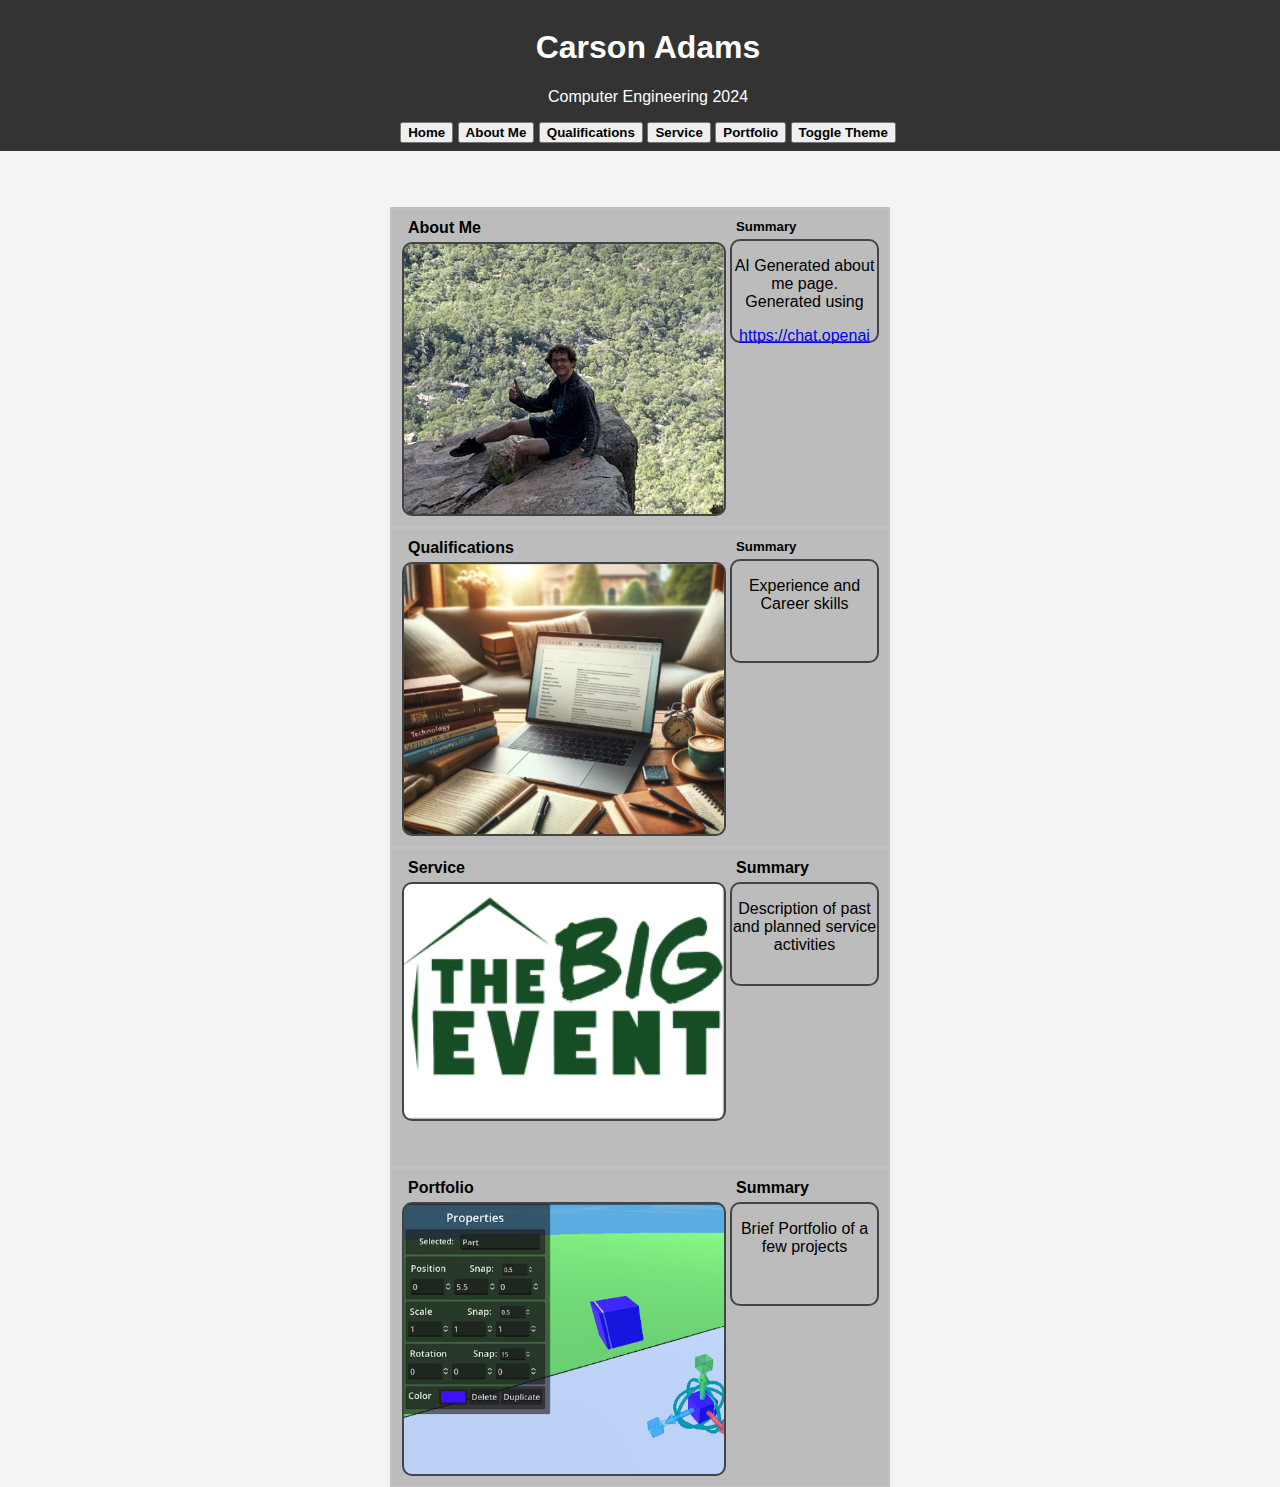
<file: index.html>
<!DOCTYPE html>
<html lang="en">
<head>
    <meta charset="UTF-8">
    <meta name="viewport" content="width=device-width, initial-scale=1.0">
    <title>Your Landing Page</title>
    <link rel="stylesheet" href="styles.css" id="stylesheet">
    <link rel="stylesheet" href="index.css" id="indexsheet">
</head>
<body>
    
    <header>
        <h1>Carson Adams</h1>
        <p>Computer Engineering 2024</p>
        <div class="navbar">
            <a href="index.html"><button class="navbutton">Home</button></a>
            <a href="about.html"><button class="navbutton">About Me</button></a>
            <a href="qualifications.html"><button class="navbutton">Qualifications</button></a>
            <a href="service.html"><button class="navbutton">Service</button></a>
            <a href="portfolio.html"><button class="navbutton">Portfolio</button></a>
            <button id="toggleTheme" class="navbutton">Toggle Theme</button>
        </div>
    </header>

    <div id = "main">
        <section id="objective">
            <div class="info">
                <h4 class="infoheader">About Me</h4>
                <div class="infobox"id="abox1">
                    <a href="about.html" id="abox1img"></a>
                </div>
            </div>
            <div class="info">
                <h5 class="infoheader">Summary</h5>
                <div class="infobox" id="abox2"><p>AI Generated about me page. Generated using </p><a href="https://chat.openai.com/">https://chat.openai</a></div>
            </div>
        </section>
    
        <section id="qualifications">
            <div class="info">
                <h4 class="infoheader">Qualifications</h4>
                <div class="infobox"id="qbox1">
                    <a href="qualifications.html" id="qbox1img"></a>
                </div>
            </div>
            <div class="info">
                <h5 class="infoheader">Summary</h5>
                <div class="infobox" id="qbox2"><p>Experience and Career skills</p></div>
            </div>
        </section>
    
        <section id="service">
            <div class="info">
                <h4 class="infoheader">Service</h4>
                <div class="infobox" id="sbox1"><p></p></div>
            </div>
            <div class="info">
                <h4 class="infoheader">Summary</h4>
                <div class="infobox" id="sbox2"><p>Description of past and planned service activities</p></div>
            </div>
        </section>
    
        <section id="portfolio">
            <div class="info">
                <h4 class="infoheader">Portfolio</h4>
                <div class="infobox" id="pbox1"><p></p></div>
            </div>
            <div class="info">
                <h4 class="infoheader">Summary</h4>
                <div class="infobox" id="pbox2"><p>Brief Portfolio of a few projects</p></div>
            </div>
        </section>
    </div>
    

    

    
    <script src="themeSwitcher.js"></script>
</body>
</html>
</file>
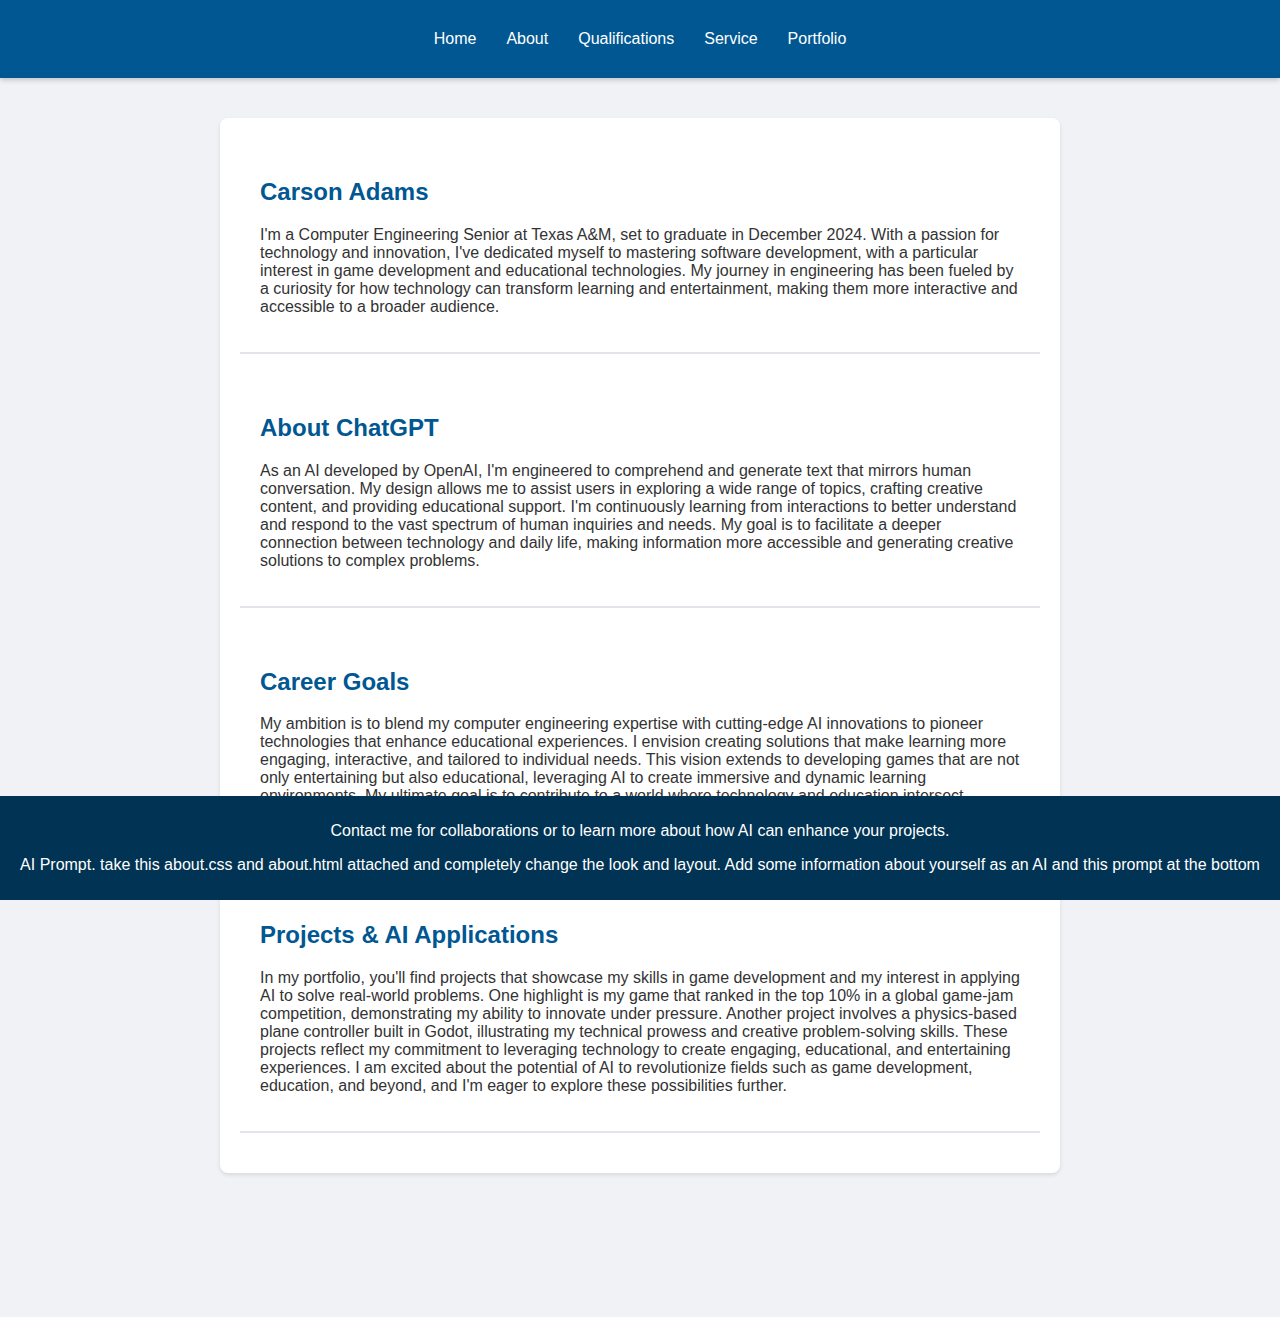
<file: about.html>
<!DOCTYPE html>
<html lang="en">
<head>
    <meta charset="UTF-8">
    <meta name="viewport" content="width=device-width, initial-scale=1.0">
    <title>About Carson & AI</title>
    <link rel="stylesheet" href="styles.css">
    <link rel="stylesheet" href="about.css">
</head>
<body>
    <header>
        <div class="header-content">
            <a href="index.html" class="logo">
                
            </a>
            <nav class="navbar">
                <a href="index.html">Home</a>
                <a href="about.html">About</a>
                <a href="qualifications.html">Qualifications</a>
                <a href="service.html">Service</a>
                <a href="portfolio.html">Portfolio</a>
            </nav>
        </div>
    </header>

    <main>
        <section class="about-me">
            <h2>Carson Adams</h2>
            <p>I'm a Computer Engineering Senior at Texas A&M, set to graduate in December 2024. With a passion for technology and innovation, I've dedicated myself to mastering software development, with a particular interest in game development and educational technologies. My journey in engineering has been fueled by a curiosity for how technology can transform learning and entertainment, making them more interactive and accessible to a broader audience.</p>
        </section>
        
        <section class="ai-introduction">
            <h2>About ChatGPT</h2>
            <p>As an AI developed by OpenAI, I'm engineered to comprehend and generate text that mirrors human conversation. My design allows me to assist users in exploring a wide range of topics, crafting creative content, and providing educational support. I'm continuously learning from interactions to better understand and respond to the vast spectrum of human inquiries and needs. My goal is to facilitate a deeper connection between technology and daily life, making information more accessible and generating creative solutions to complex problems.</p>
        </section>

        <section class="career-goals">
            <h2>Career Goals</h2>
            <p>My ambition is to blend my computer engineering expertise with cutting-edge AI innovations to pioneer technologies that enhance educational experiences. I envision creating solutions that make learning more engaging, interactive, and tailored to individual needs. This vision extends to developing games that are not only entertaining but also educational, leveraging AI to create immersive and dynamic learning environments. My ultimate goal is to contribute to a world where technology and education intersect seamlessly, offering limitless possibilities for learners worldwide.</p>
        </section>

        <section class="projects">
            <h2>Projects & AI Applications</h2>
            <p>In my portfolio, you'll find projects that showcase my skills in game development and my interest in applying AI to solve real-world problems. One highlight is my game that ranked in the top 10% in a global game-jam competition, demonstrating my ability to innovate under pressure. Another project involves a physics-based plane controller built in Godot, illustrating my technical prowess and creative problem-solving skills. These projects reflect my commitment to leveraging technology to create engaging, educational, and entertaining experiences. I am excited about the potential of AI to revolutionize fields such as game development, education, and beyond, and I'm eager to explore these possibilities further.</p>
        </section>
    </main>

    <footer>
        <p>Contact me for collaborations or to learn more about how AI can enhance your projects.</p>
        <p>AI Prompt. take this about.css and about.html attached and completely change the look and layout. Add some information about yourself as an AI and this prompt at the bottom</p>
    </footer>
</body>
</html>
</file>
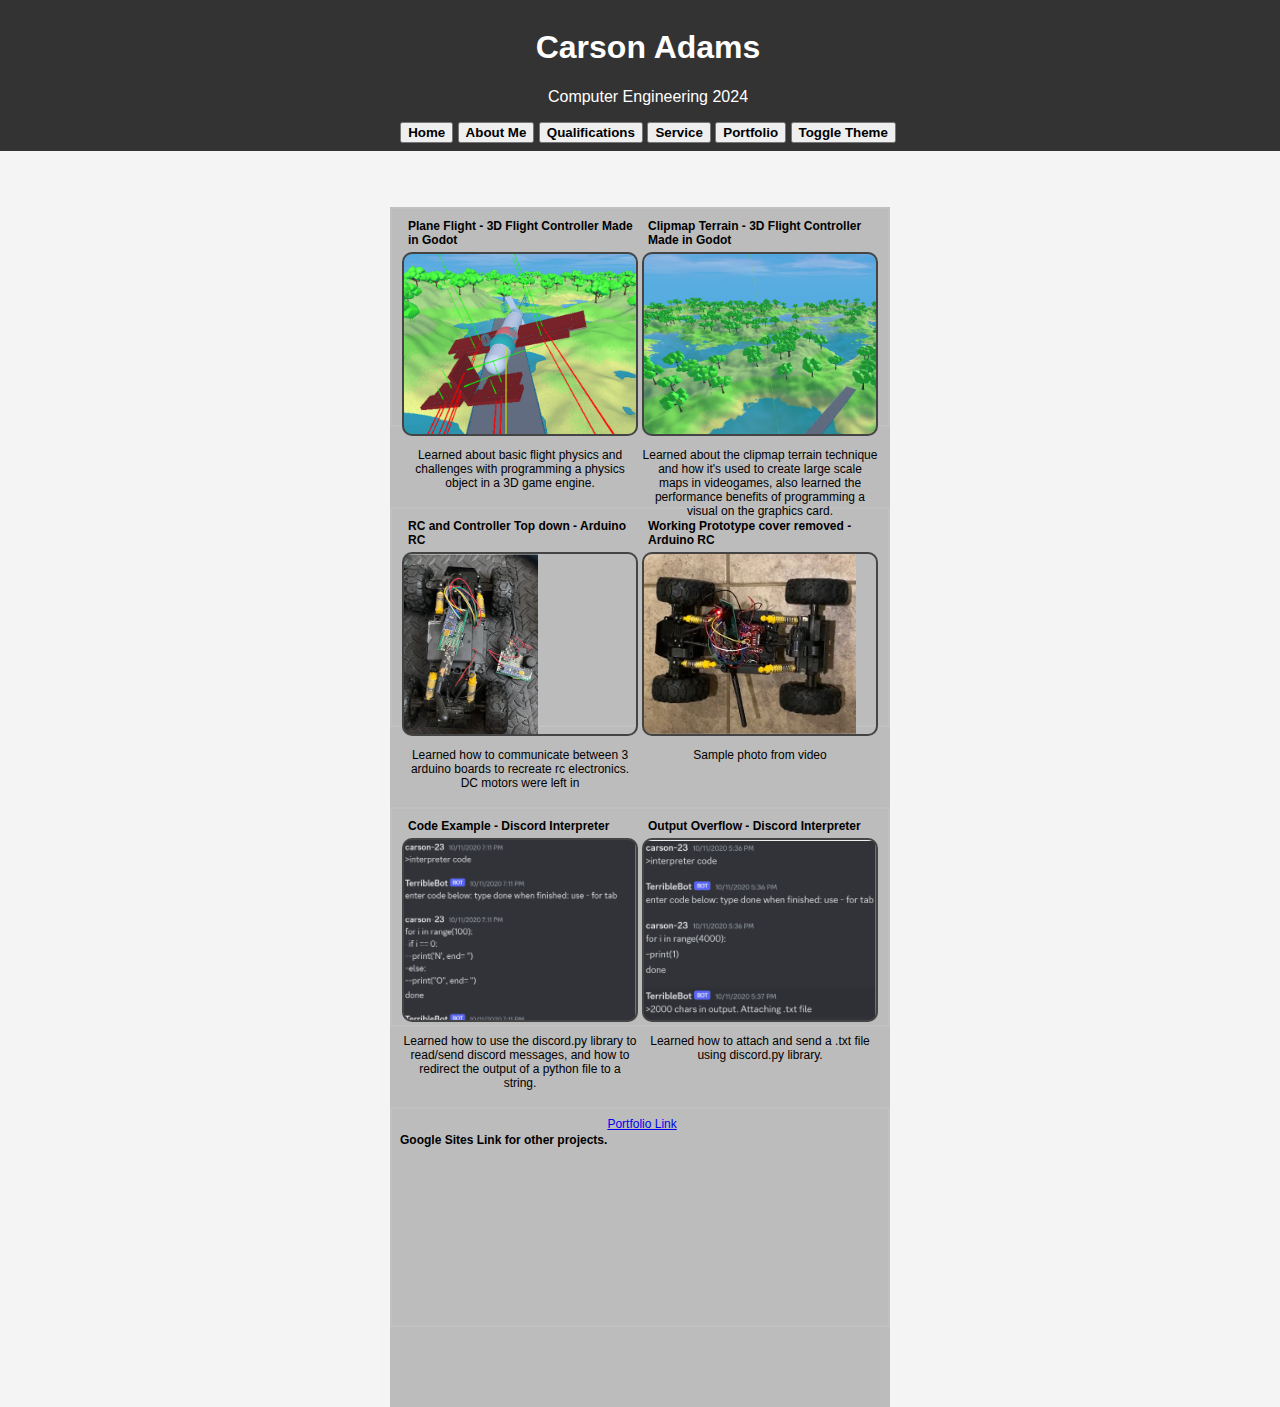
<file: portfolio.html>
<!DOCTYPE html>
<html lang="en">
<head>
    <meta charset="UTF-8">
    <meta name="viewport" content="width=device-width, initial-scale=1.0">
    <title>Your Landing Page</title>
    <link rel="stylesheet" href="styles.css">
    <link rel="stylesheet" href="portfolio.css">
    
</head>
<body>
    
    <header>
        <h1>Carson Adams</h1>
        <p>Computer Engineering 2024</p>
        <div class="navbar">
            <a href="index.html"><button class="navbutton">Home</button></a>
            <a href="about.html"><button class="navbutton">About Me</button></a>
            <a href="qualifications.html"><button class="navbutton">Qualifications</button></a>
            <a href="service.html"><button class="navbutton">Service</button></a>
            <a href="portfolio.html"><button class="navbutton">Portfolio</button></a>
            <button id="toggleTheme" class="navbutton">Toggle Theme</button>
            
        </div>
    </header>

    <div id = "main">
        

        <section id="objective">
            
            <div class="info">
                <h4 class="infoheader">Plane Flight - 3D Flight Controller Made in Godot</h4>
                <div class="infobox"id="planebox1"><p></p></div>
                <p>Learned about basic flight physics and challenges with programming a physics object in a 3D game engine. <br>
            </div>
            <div class="info">
                <h4 class="infoheader">Clipmap Terrain - 3D Flight Controller Made in Godot</h4>
                <div class="infobox" id="planebox2"><p></p></div>
                <p>Learned about the clipmap terrain technique and how it's used to create large scale maps in videogames, also learned the performance benefits of programming a visual on the graphics card. 
                </p>
            </div>
        </section>
        <section id="objective">
            <div class="info">
                <h4 class="infoheader">RC and Controller Top down - Arduino RC</h4>
                <div class="infobox"id="rbox1"><p></p></div>
                <p>Learned how to communicate between 3 arduino boards to recreate rc electronics. DC motors were left in
                </p>
            </div>
            <div class="info">
                <h4 class="infoheader">Working Prototype cover removed - Arduino RC</h4>
                <div class="infobox" id="rbox2"><p></p></div>
                <p>Sample photo from video
                </p>
            </div>
        </section>
        <section id="objective">
            <div class="info">
                <h4 class="infoheader">Code Example - Discord Interpreter</h4>
                <div class="infobox"id="dbox1"><p></p></div>
                <p>Learned how to use the discord.py library to read/send discord messages, and how to redirect the output of a python file to a string.
                </p>
            </div>
            <div class="info">
                <h4 class="infoheader">Output Overflow - Discord Interpreter</h4>
                <div class="infobox" id="dbox2"><p></p></div>
                <p>Learned how to attach and send a .txt file using discord.py library.
                </p>
            </div>
        </section>
        <section><h4>Google Sites Link for other projects.</h4><a href="https://sites.google.com/view/personal-projects-carson-adams/work">
            Portfolio Link
        </a></section>
    </div>
    

    

    
    <script src="themeSwitcher.js"></script>
</body>
</html>
</file>
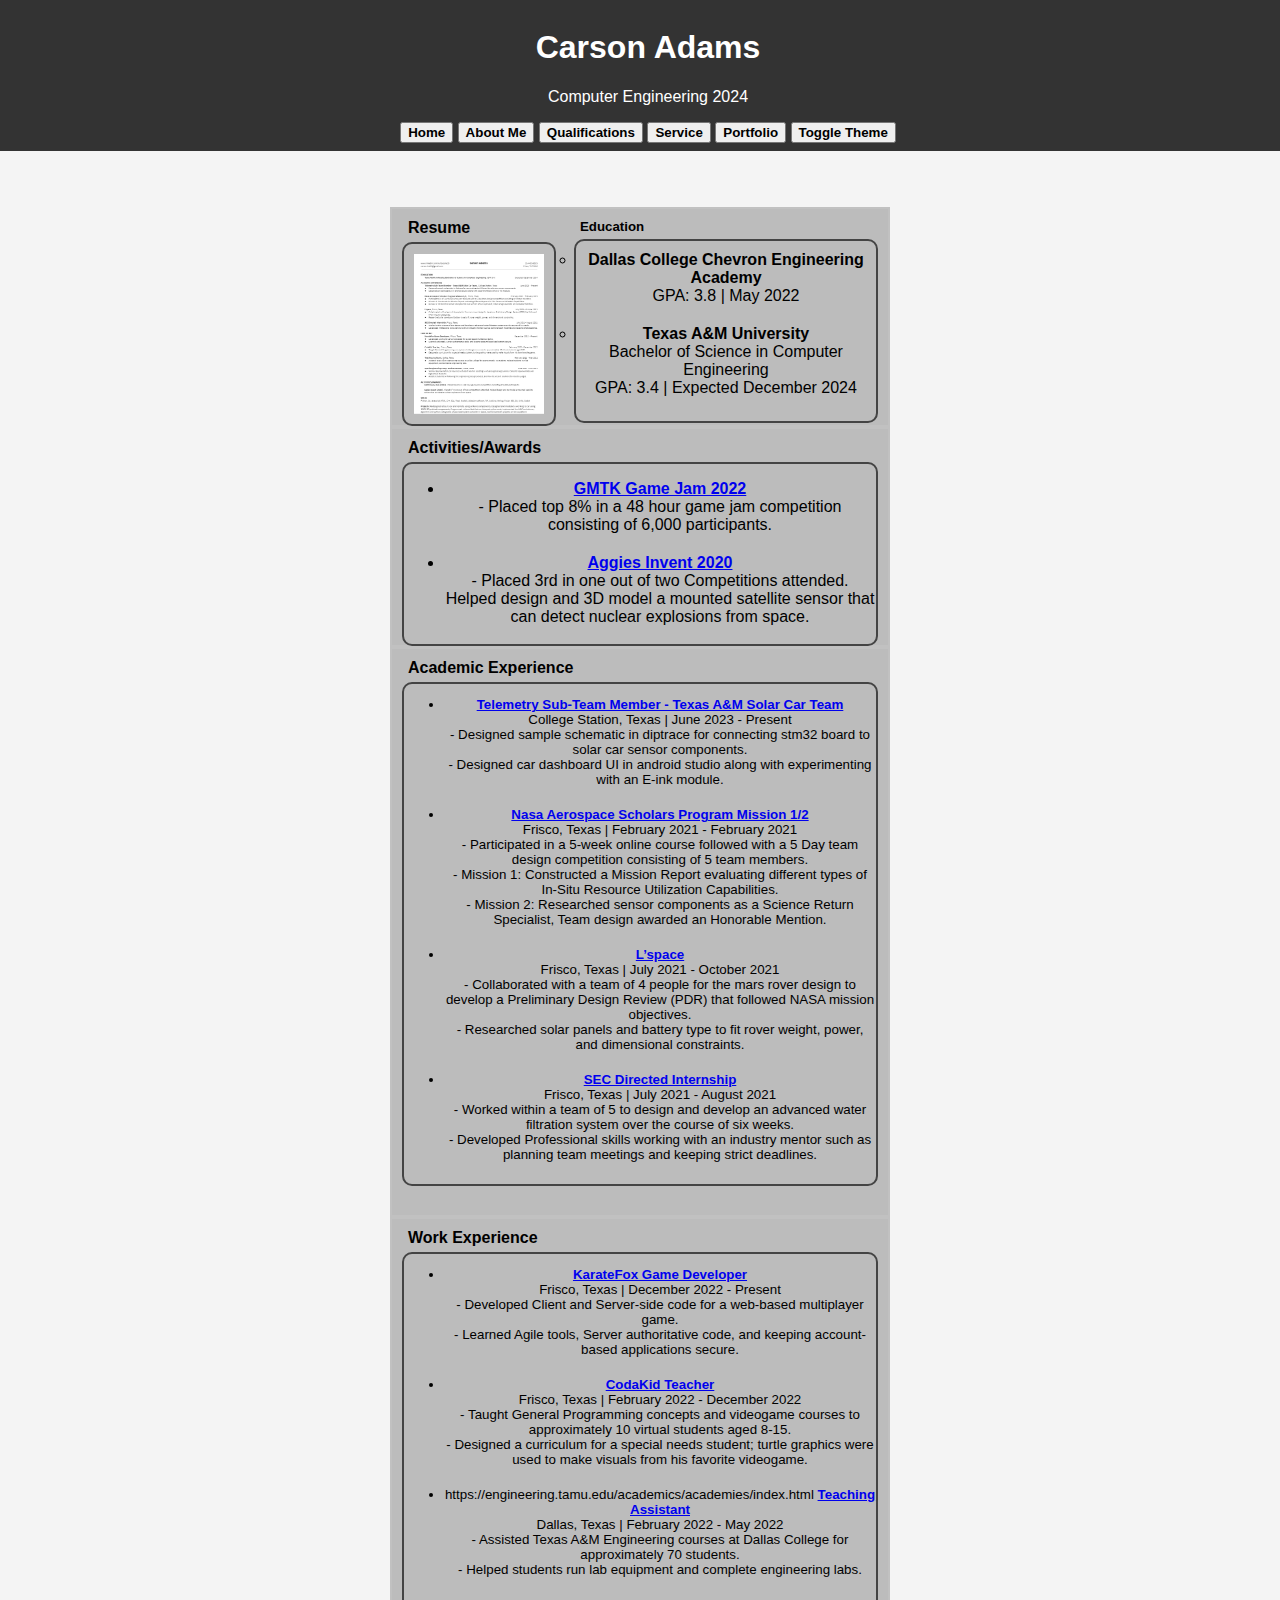
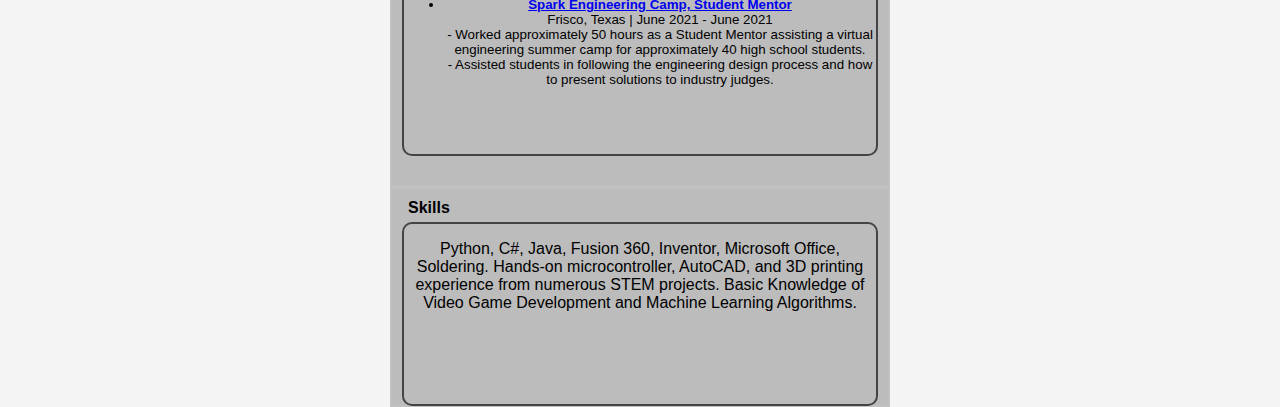
<file: qualifications.html>
<!DOCTYPE html>
<html lang="en">
<head>
    <meta charset="UTF-8">
    <meta name="viewport" content="width=device-width, initial-scale=1.0">
    <title>Your Landing Page</title>
    <link rel="stylesheet" href="styles.css" id="stylesheet">
    <link rel="stylesheet" href="qualifications.css" id="qualsheet">
    <link rel="stylesheet" href="qualifications1.css" id="qual1sheet">
</head>
<body>
    
    <header>
        <h1>Carson Adams</h1>
        <p>Computer Engineering 2024</p>
        <div class="navbar">
            <a href="index.html"><button class="navbutton">Home</button></a>
            <a href="about.html"><button class="navbutton">About Me</button></a>
            <a href="qualifications.html"><button class="navbutton">Qualifications</button></a>
            <a href="service.html"><button class="navbutton">Service</button></a>
            <a href="portfolio.html"><button class="navbutton">Portfolio</button></a>
            <button id="toggleTheme" class="navbutton">Toggle Theme</button>
        </div>
    </header>

    <div id = "main">
        <section id="objective">
            <div class="info">
                <h4 class="infoheader">Resume</h4>
                <div class="infobox"id="abox1"><a href="resume.jpg" download>
                    <img src="resume.jpg" alt="Resume Download">
                  </a></div>
            </div>
            <div class="info">
                <h5 class="infoheader">Education</h5>
                <div class="infobox" id="abox2"><ol id="education-list">
                    <ul>
                        <li  margin-left="0px">
                            <strong>Dallas College Chevron Engineering Academy</strong><br>
                            GPA: 3.8 | May 2022
                        </li>
                        <li>
                            <strong>Texas A&M University</strong><br>
                            Bachelor of Science in Computer Engineering<br>
                            GPA: 3.4 | Expected December 2024
                        </li>
                    </ul></div>
            </div>
        </section>
    
        <section id="qualifications">
            <div class="info">
                <h4 class="infoheader">Activities/Awards</h4>
                <div class="infobox"id="qbox1"><p><p><ul>
                    <li>
                        <strong><a href = "https://itch.io/jam/gmtk-jam-2022/">GMTK Game Jam 2022</a></strong><br>
                        - Placed top 8% in a 48 hour game jam competition consisting of 6,000 participants.<br>
                    </li>
                    <li>
                        <strong><a href = "https://engineering.tamu.edu/student-life/aggies-invent/index.html">Aggies Invent 2020</a></strong><br>
                        - Placed 3rd in one out of two Competitions attended. Helped design and 3D model a mounted satellite 
                        sensor that can detect nuclear explosions from space. 
                    </li>
                    
                </ul></p></div>
            </div>
        </section>
    
        <section id="service">
            <div class="info">
                <h4 class="infoheader">Academic Experience</h4>
                <div class="infobox" id="sbox1"><p><ul>
                    <li>
                        <strong><a href = "https://www.tamusae.org/solar-22-23">Telemetry Sub-Team Member - Texas A&M Solar Car Team</a></strong><br>
                        College Station, Texas | June 2023 - Present<br>
                        - Designed sample schematic in diptrace for connecting stm32 board to solar car sensor components.<br>
                        - Designed car dashboard UI in android studio along with experimenting with an E-ink module.
                    </li>
                    <li>
                        <strong><a href = "https://www.nasa.gov/learning-resources/nasa-community-college-aerospace-scholars/">Nasa Aerospace Scholars Program Mission 1/2</a></strong><br>
                        Frisco, Texas | February 2021 - February 2021<br>
                        - Participated in a 5-week online course followed with a 5 Day team design competition consisting of 5 team members.<br>
                        - Mission 1: Constructed a Mission Report evaluating different types of In-Situ Resource Utilization Capabilities.<br>
                        - Mission 2: Researched sensor components as a Science Return Specialist, Team design awarded an Honorable Mention.
                    </li>
                    <li>
                        <strong><a href = "https://www.lspace.asu.edu/">L’space</a></strong><br>
                        Frisco, Texas | July 2021 - October 2021<br>
                        - Collaborated with a team of 4 people for the mars rover design to develop a Preliminary Design Review (PDR) that followed NASA mission objectives.<br>
                        - Researched solar panels and battery type to fit rover weight, power, and dimensional constraints.
                    </li>
                    <li>
                        <strong><a href = "https://sec.tamu.edu/">SEC Directed Internship</a></strong><br>
                        Frisco, Texas | July 2021 - August 2021<br>
                        - Worked within a team of 5 to design and develop an advanced water filtration system over the course of six weeks.<br>
                        - Developed Professional skills working with an industry mentor such as planning team meetings and keeping strict deadlines.
                    </li>
                </ul></p></div>
            </div>
        </section>
    
        <section id="portfolio">
            <div class="info">
                <h4 class="infoheader">Work Experience</h4>
                <div class="infobox" id="pbox1"><p><ul>
                    <li>
                        <strong><a href = "https://karatefoxstudios.com/">KarateFox Game Developer</a></strong><br>
                        Frisco, Texas | December 2022 - Present<br>
                        - Developed Client and Server-side code for a web-based multiplayer game.<br>
                        - Learned Agile tools, Server authoritative code, and keeping account-based applications secure.
                    </li>
                    <li>
                        <strong><a href = "https://codakid.com/">CodaKid Teacher</a></strong><br>
                        Frisco, Texas | February 2022 - December 2022<br>
                        - Taught General Programming concepts and videogame courses to approximately 10 virtual students aged 8-15.<br>
                        - Designed a curriculum for a special needs student; turtle graphics were used to make visuals from his favorite videogame.
                    </li>
                    <li>https://engineering.tamu.edu/academics/academies/index.html
                        <strong><a href = "https://engineering.tamu.edu/academics/academies/index.html">Teaching Assistant</a></strong><br>
                        Dallas, Texas | February 2022 - May 2022<br>
                        - Assisted Texas A&M Engineering courses at Dallas College for approximately 70 students.<br>
                        - Helped students run lab equipment and complete engineering labs.
                    </li>
                    <li>
                        <strong><a href = "https://tees.tamu.edu/workforce-development/pk-12-engineering-education-outreach/index.html">Spark Engineering Camp, Student Mentor</a></strong><br>
                        Frisco, Texas | June 2021 - June 2021<br>
                        - Worked approximately 50 hours as a Student Mentor assisting a virtual engineering summer camp for approximately 40 high school students.<br>
                        - Assisted students in following the engineering design process and how to present solutions to industry judges.
                    </li>
                </ul></p></div>
            </div>
        </section>
        <section id="skills">
            <div class="info">
                <h4 class="infoheader">Skills</h4>
                <div class="infobox" id="skbox1"><p>Python, C#, Java, Fusion 360, Inventor, Microsoft Office, Soldering. 
                    Hands-on microcontroller, AutoCAD, and 3D printing experience from numerous STEM projects. 
                    Basic Knowledge of Video Game Development and Machine Learning Algorithms.
                    </p></div>
            </div>
        </section>
    </div>
    

    

    <script src="themeSwitcher.js"></script>

</body>
</html>
</file>
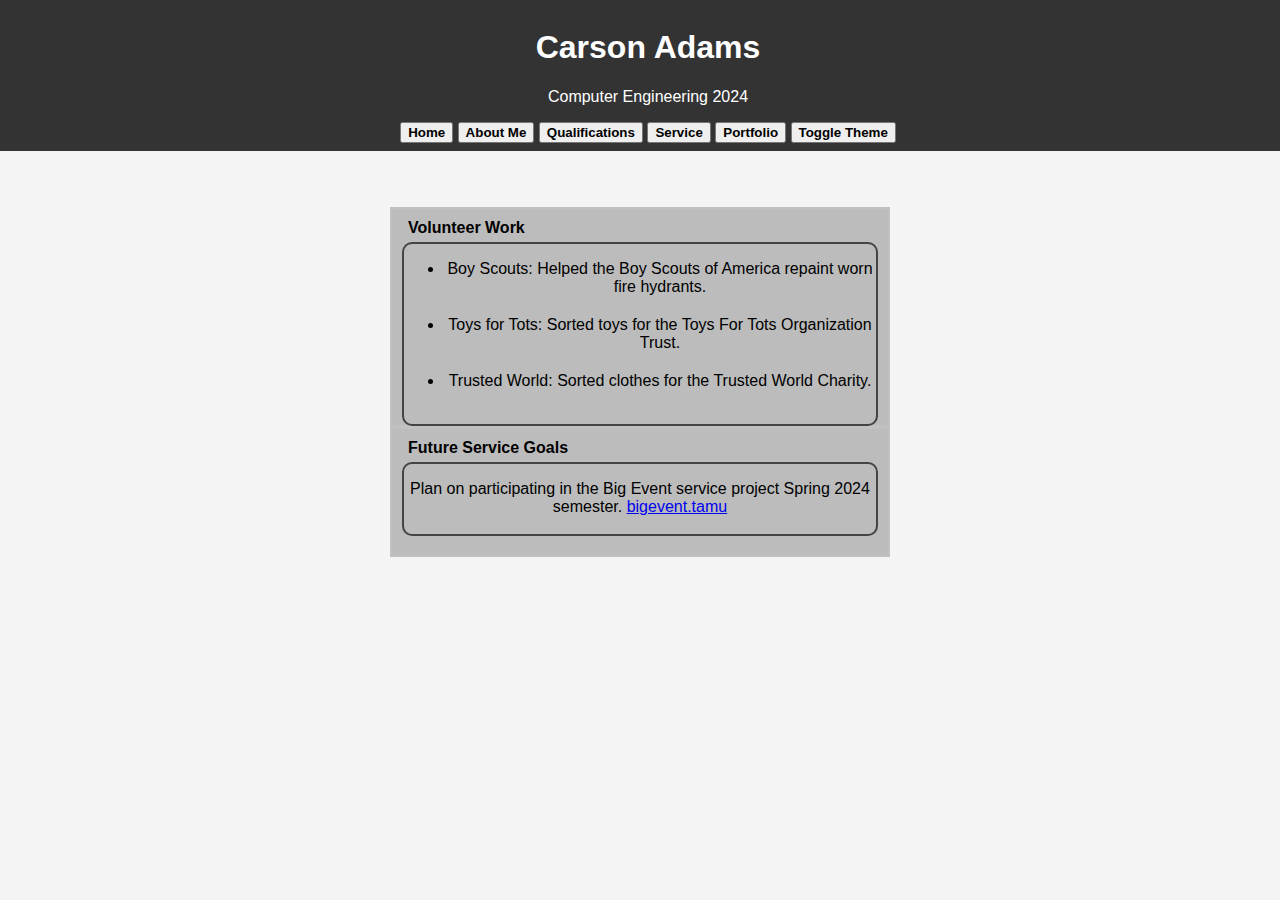
<file: service.html>
<!DOCTYPE html>
<html lang="en">
<head>
    <meta charset="UTF-8">
    <meta name="viewport" content="width=device-width, initial-scale=1.0">
    <title>Your Landing Page</title>
    <link rel="stylesheet" href="styles.css" id="stylesheet">
    <link rel="stylesheet" href="service.css" id="servicesheet">
</head>
<body>
    
    <header>
        <h1>Carson Adams</h1>
        <p>Computer Engineering 2024</p>
        <div class="navbar">
            <a href="index.html"><button class="navbutton">Home</button></a>
            <a href="about.html"><button class="navbutton">About Me</button></a>
            <a href="qualifications.html"><button class="navbutton">Qualifications</button></a>
            <a href="service.html"><button class="navbutton">Service</button></a>
            <a href="portfolio.html"><button class="navbutton">Portfolio</button></a>
            <button id="toggleTheme" class="navbutton">Toggle Theme</button>
        </div>
    </header>

    <div id = "main">
        <section id="service">
            <div class="info" id="sdiv1">
                <h4 class="infoheader">Volunteer Work</h4>
                <div class="infobox" id="sbox1">
                    <ul>
                        <li>Boy Scouts: Helped the Boy Scouts of America repaint worn fire hydrants.</li>
                        <li>Toys for Tots: Sorted toys for the Toys For Tots Organization Trust.</li>
                        <li>Trusted World: Sorted clothes for the Trusted World Charity.</li>
                    </ul>
                </div>
            </div>
        </section>
    
        <section id="portfolio">
            <div class="info" id="pdiv1">
                <h4 class="infoheader">Future Service Goals</h4>
                <div class="infobox" id="pbox1"><p>
                        Plan on participating in the Big Event service project Spring 2024 semester. <a href="https://bigevent.tamu.edu/">bigevent.tamu</a>
                </p></div>
            </div>
        </section>
    </div>
    

    

    
    <script src="themeSwitcher.js"></script>
</body>
</html>
</file>
<file: styles.css>
body {
    font-family: Arial, sans-serif;
    margin: 0;
    padding: 0;
    background-color: #f4f4f4;
    
}
.infobox li {
    margin-bottom: 20px;
}
.navbar {
    width: 100%;
    height: fit-content;
}
.navbutton { 
    height: max-content;
    height: auto;
    font-weight: bold;
    font-size: auto;
}

#main {
    position: relative;
    top: 23vh;
    z-index: -1;
    width: 500px;
    background-color: rgb(188, 188, 188);
    margin: auto;
    overflow: auto;
}

#main section {
    display: flex;
    border: 2px solid #c1c1c1;
    padding: 0.5rem;
    height: 300px;
    margin-top: 0;
    text-align: center;

}
.info {
    width: -webkit-fill-available;
    border: 2px solid #ffcccc00;
}
.infobox {
    border: 2px solid #444;
    border-radius: 10px; 
    height: 280px;
}
.infoheader {
    text-align: left;
    margin: auto;
    margin-left: 6px;
    margin-bottom: 5px;
}

header {
    width: 100%;
    position: fixed;
    background-color: #333;
    color: #fff;
    padding: 0.5rem;
    text-align: center;
    top: 0;
    
}

nav {
    display: flex;
    justify-content: center;
    background-color: #444;
    padding: 0.5rem;
}
</file>
<file: index.css>
#objective .infobox{
    
}
#abox1,#qbox1,#sbox1,#pbox1 {
    width: 320px;
    height: 270px;
}
#abox2,#qbox2,#sbox2,#pbox2 {
    width: 145px;
    height: 100px;
}
#pbox1 {
    background-image: url('editor.png');
    background-size: cover;
}
#abox1 {
    background-image: url('me.png');
    background-size: cover;
    z-index: 1;

}
#qbox1 {
    background-image: url('qualifications.png');
    background-size: cover;
    z-index: 1;

}
#sbox1 {
    background-image: url('bigevent.png');
    background-size: contain;
    background-repeat: no-repeat;
    z-index: 1;
    height: 235px;

}
</file>
<file: about.css>
body {
    font-family: 'Segoe UI', Tahoma, Geneva, Verdana, sans-serif;
    margin: 0;
    padding: 0;
    background-color: #f0f2f5;
    color: #333;
}

header {
    background-color: #005792;
    color: #ffffff;
    padding: 20px 0;
    position: sticky;
    top: 0;
    z-index: 1000;
    box-shadow: 0 2px 5px rgba(0,0,0,0.2);
}

.header-content {
    display: flex;
    align-items: center;
    justify-content: space-between;
    max-width: 1200px;
    margin: 0 auto;
    padding: 0 20px;
}

.navbar {
    background-color: #005792;
    display: flex;
    justify-content: center;
    list-style-type: none;
    margin: 0;
    padding: 0;
}

.navbar a {
    text-decoration: none;
    color: white;
    padding: 10px 15px;
    transition: background-color 0.3s ease;
}

.navbar a:hover {
    background-color: #007cba;
    border-radius: 5px;
}

main {
    max-width: 800px;
    margin: 40px auto;
    padding: 20px;
    background: white;
    border-radius: 8px;
    box-shadow: 0 2px 4px rgba(0,0,0,0.1);
}

h1, h2 {
    color: #005792;
}

section {
    margin-bottom: 20px;
    padding: 20px;
    border-bottom: 2px solid #e1e5ea;
}

footer {
    background-color: #003354;
    color: #fff;
    text-align: center;
    padding: 10px 0;
    position: sticky;
    bottom: 0;
}

.logo img {
    height: 50px; /* Adjust based on your logo's size */
}
</file>
<file: portfolio.css>
#planebox1 {
    background-size: cover;
    background-image: url('Plane_Controller.png');
    background-size: cover;
}
#planebox2 {
    background-image: url('Plane_Background.png');
    background-size: cover;
}
#dbox1 {
    background-size: cover;
    background-image: url('discord1.png');
    background-size: cover;
}
#dbox2 {
    background-image: url('discord2.png');
    background-size: cover;
}
#rbox1 {
    background-size: cover;
    background-image: url('arduino1.png');
    background-size: contain;
    background-repeat: no-repeat;
}
#rbox2 {
    background-image: url('arduino2.png');
    background-size: contain;
    background-repeat: no-repeat;
}
#main section {
    font-size: 12px;
    
    margin-bottom: 80px;
    display: flex;
    border: 2px solid #c1c1c1;
    padding: 0.5rem;
    height: 200px;
    text-align: center;
}
.infobox {
    border: 2px solid #444;
    border-radius: 10px; 
    height: 180px;
}
</file>
<file: qualifications.css>
#main section {
    display: flex;
    border: 2px solid #c1c1c1;
    padding: 0.5rem;
    height: 200px;
    text-align: center;
}
.infobox {
    border: 2px solid #444;
    border-radius: 10px; 
    height: 180px;
}
#abox1 {
    margin-left:0px;
    width: 150px;
    background-size: cover;
    text-align: center; /* Center-align the content */
}

#abox1 a {
    display: block; /* Make the anchor element a block-level element to fill the container */
    padding: 10px; /* Add some padding for better clickability */
}


#abox1 img {
    max-width: 100%; /* Ensure the image doesn't exceed the container width */
    max-height: 100%; /* Ensure the image doesn't exceed the container height */
    margin: 0 auto; /* Center the image horizontally */
    text-align: center;
}
#abox2 {
    width: 300px;
    height: 150x;
}


#education-list {
    list-style: none; /* Remove the list-style (bullets or numbers) */
    padding: 0; /* Remove default padding */
    margin: 0; /* Remove default margin */
    margin-left: 0;
}

#education-list ul {
    padding: 0;
    margin: 0;
    margin-top: 10px;
    margin-bottom: 15px; /* Add some spacing between list items */
}
#sbox1 {
    height: 500px;
    font-size: smaller;
}
section#service{
    height: 550px;
}
#pbox1 {
    height: 500px;
    font-size: smaller;
}
section#portfolio{
    height: 550px;
}
</file>
<file: qualifications1.css>
#main section {
    display: flex;
    border: 2px solid #c1c1c1;
    padding: 0.5rem;
    height: 200px;
    text-align: center;
    flex-direction: row;
}
.infobox {
    border: 2px solid #444;
    border-radius: 10px; 
    height: 180px;
}
#abox1 {
    margin-left:0px;
    width: 150px;
    background-size: cover;
    text-align: center; /* Center-align the content */
}

#abox1 a {
    display: block; /* Make the anchor element a block-level element to fill the container */
    padding: 10px; /* Add some padding for better clickability */
}


#abox1 img {
    max-width: 100%; /* Ensure the image doesn't exceed the container width */
    max-height: 100%; /* Ensure the image doesn't exceed the container height */
    margin: 0 auto; /* Center the image horizontally */
    text-align: center;
}
#abox2 {
    width: 300px;
    height: 150x;
}


#education-list {
    list-style: none; /* Remove the list-style (bullets or numbers) */
    padding: 0; /* Remove default padding */
    margin: 0; /* Remove default margin */
    margin-left: 0;
}

#education-list ul {
    padding: 0;
    margin: 0;
    margin-top: 10px;
    margin-bottom: 15px; /* Add some spacing between list items */
}
#sbox1 {
    height: 500px;
    font-size: smaller;
}
section#service{
    height: 550px;
}
#pbox1 {
    height: 500px;
    font-size: smaller;
}
section#portfolio{
    height: 550px;
}
#objective {
    width: 450px;
}
</file>
<file: service.css>
#main section {
    display: flex;
    border: 2px solid #c1c1c1;
    padding: 0.5rem;
    height: 200px;
    text-align: center;
}

section#portfolio {
    height: 110px;
}

#pbox1 {
    background-size: cover;
    height: 70px;
}

.infobox {
    border: 2px solid #444;
    border-radius: 10px; 
    height: 180px;
}
</file>
